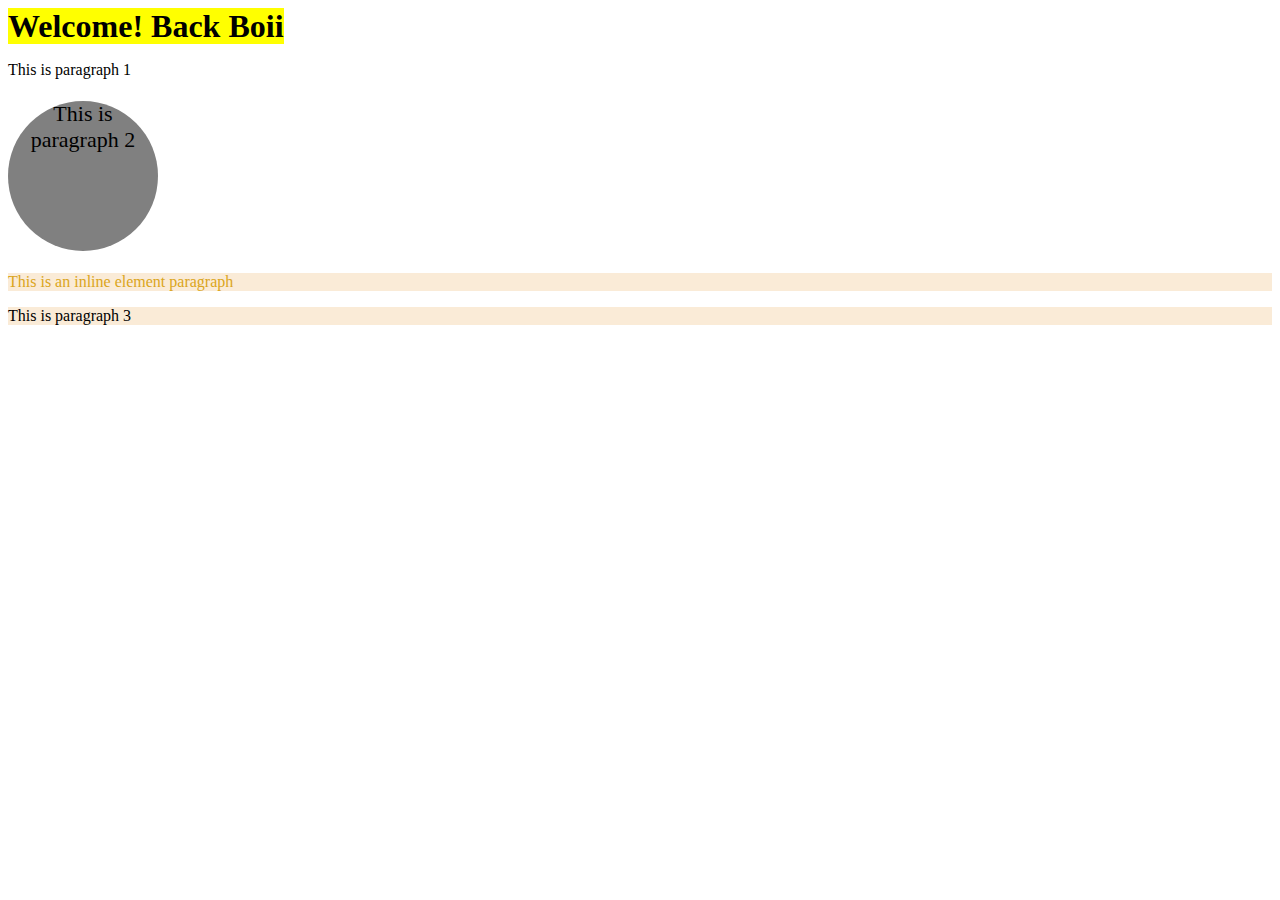
<file: Day4/index.html>
<!DOCTYPE html>
<html>
    <head>
        <title></title>
        <link rel="stylesheet" href="/Day4/style.css" /> <!-- We need to specify the path in order to link-->
    </head>
    <body>
        <h1>Welcome! Back Boii</h1>

        <p>This is paragraph 1</p>

        <p class="A">This is paragraph 2</p>
        <span class="pa">This is an inline element paragraph</span>

        <p id="unique">This is paragraph 3</p>
    </body>
</html>
</file>
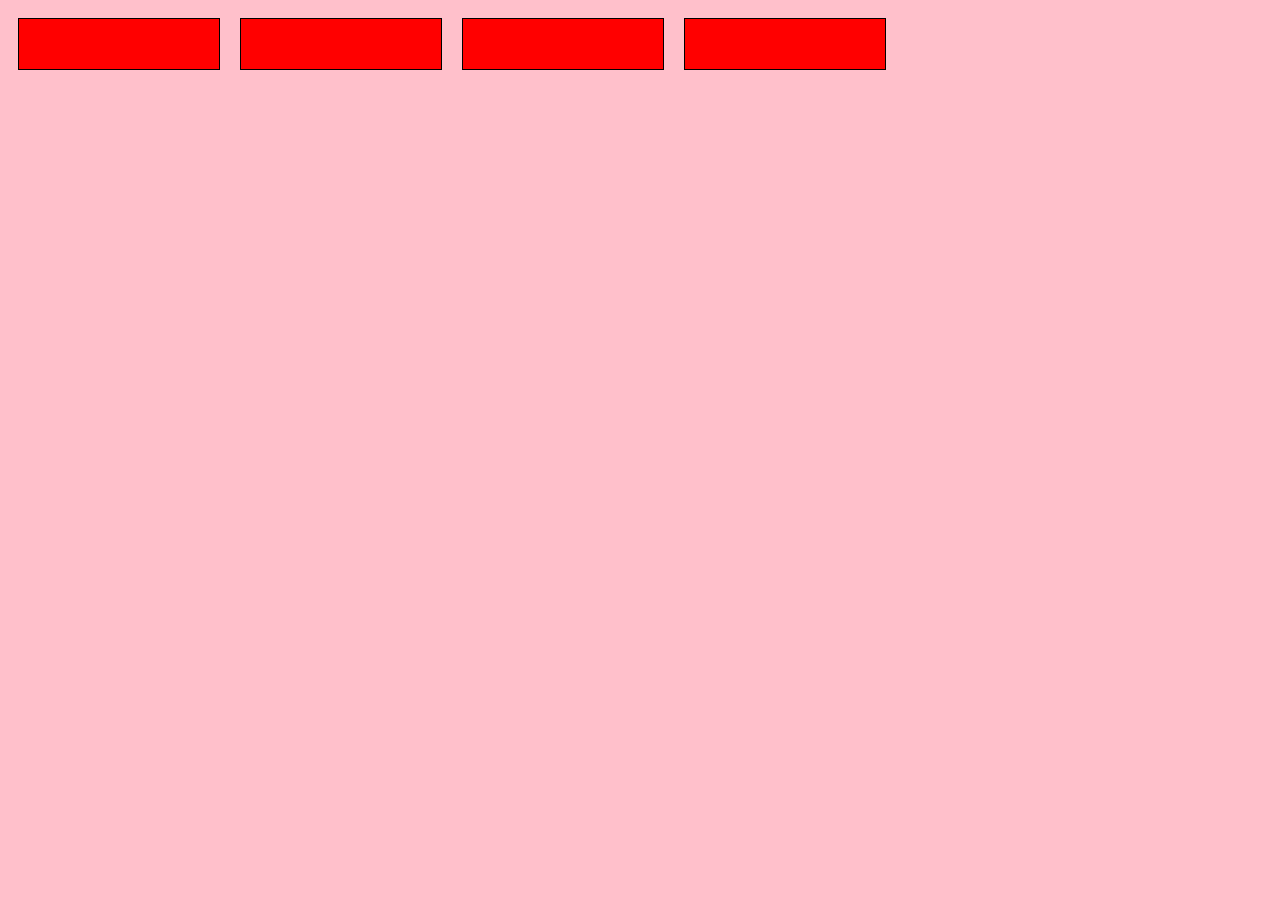
<file: Day5/index.html>
<!DOCTYPE html>
<html lang="en">
    <head>
        <title>Desu yo</title>
        <link rel="stylesheet" href="/Day5/style.css">
    </head>
    <body>
        <div class = "newlayout">
            <div class="first"></div>
            <div class="second"></div>
            <div></div>
            <div></div>
        </div>
    </body>
</html>
</file>
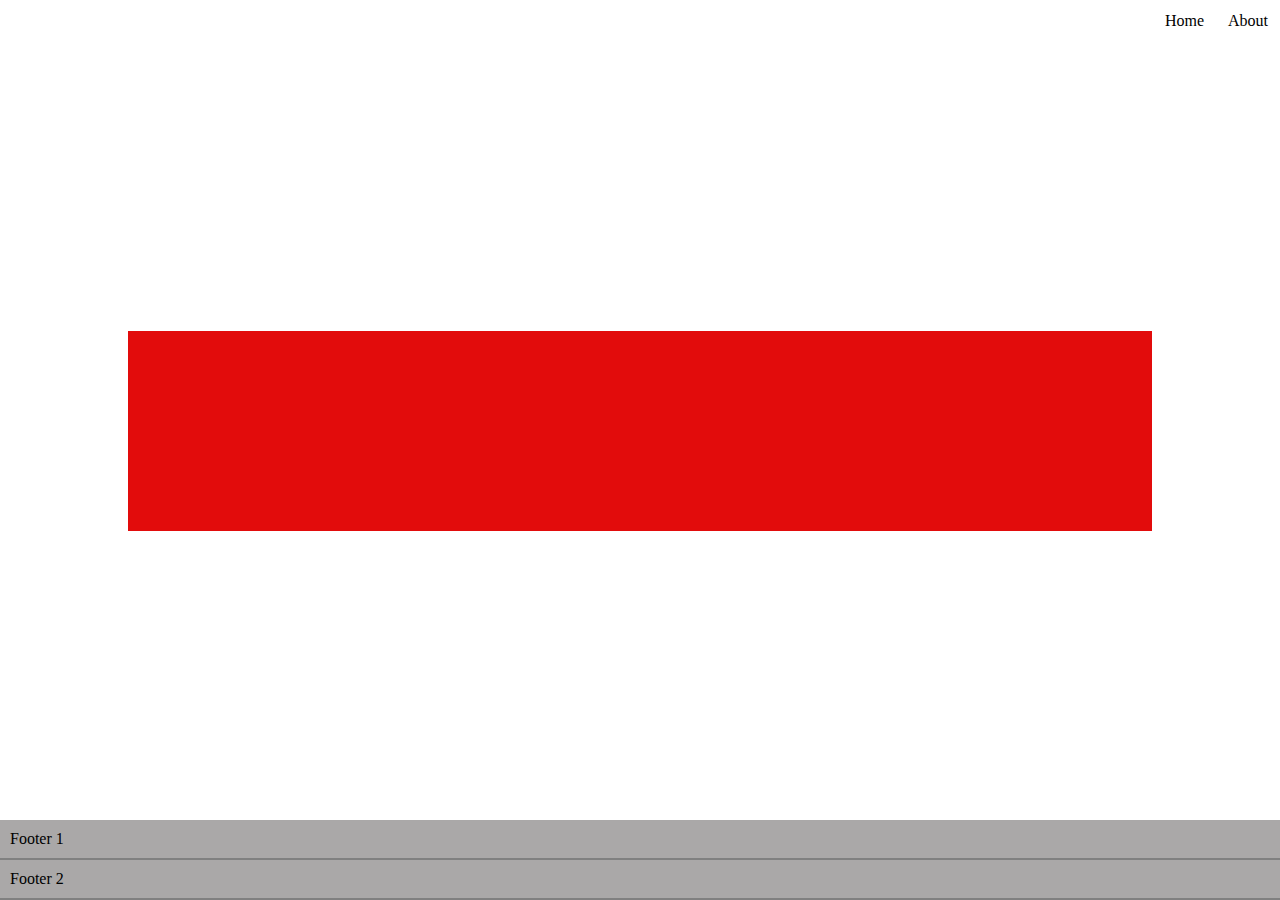
<file: Day7/index.html>
<!-- CREATING A GOOGLE LIKE INTERFACE -->

<!DOCTYPE html>
<html>
    <head>
        <link rel="stylesheet" href="/Day7/style.css">
        <title>Google Demo</title>
    </head>
    <body>

        <nav>
            <ul>
                <li>Home</li>
                <li>About</li>
            </ul>
        </nav>

        <section>
            <div id="logo"></div>
        </section>

        <footer>
            <div class="layer">Footer 1</div>
            <div class="layer">Footer 2</div>
        </footer>

    </body>
</html>
</file>
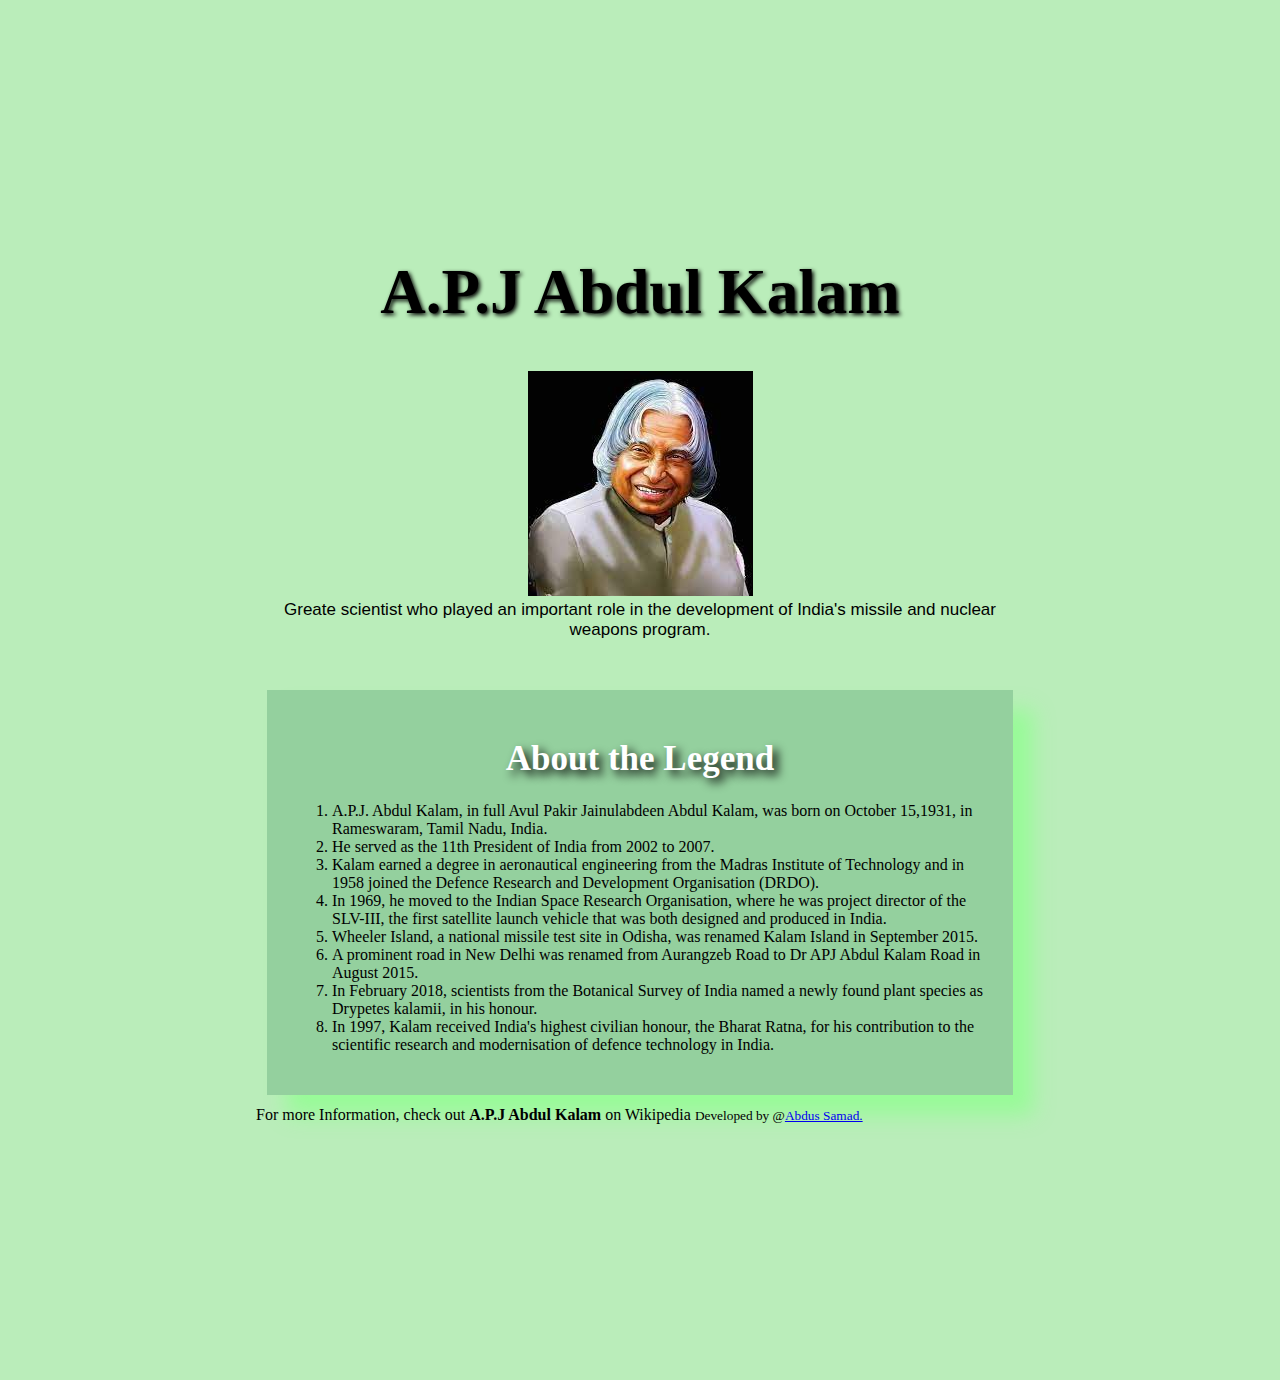
<file: Day8/index.html>
<!-- A TRIBUTE ON A.P.J ABDUL KALAM -->

<!DOCTYPE html>
<html lang="en">

<head>

    <link rel="stylesheet" href="/Day8/style.css">
    <title> Tribute.io </title>

</head>

<body>
    <main id="main">
        <h1 id="title"> A.P.J Abdul Kalam </h1>

        <div id="img">
            <img src="\Day8\download.jpg" alt="Error Loading Image"/>
            <br>
            <small id="caption">
                Greate scientist who played an important role in the development of 
                India's missile and nuclear weapons program.
            </small>
        </div>

        <div id="tribute">

            <h1 class="sub"> About the Legend </h1>

            <p>
                <ol>
                    <li>
                        A.P.J. Abdul Kalam, in full Avul Pakir Jainulabdeen Abdul Kalam,
                        was born on October 15,1931, in Rameswaram, Tamil Nadu, India.
                    </li>
                    <li>
                        He served as the 11th President of India from 2002 to 2007.
                    </li>
                    <li>
                        Kalam earned a degree in aeronautical engineering from the Madras
                        Institute of Technology and in 1958 joined the Defence Research 
                        and Development Organisation (DRDO).
                    </li>
                    <li>
                        In 1969, he moved to the Indian Space Research Organisation, where
                        he was project director of the SLV-III, the first satellite launch
                        vehicle that was both designed and produced in India.
                    </li>
                    <li>
                        Wheeler Island, a national missile test site in Odisha, was renamed
                        Kalam Island in September 2015.
                    </li>
                    <li>
                        A prominent road in New Delhi was renamed from Aurangzeb Road to
                        Dr APJ Abdul Kalam Road in August 2015.
                    </li>
                    <li>
                        In February 2018, scientists from the Botanical Survey of India named
                        a newly found plant species as Drypetes kalamii, in his honour.
                    </li>
                    <li>
                        In 1997, Kalam received India's highest civilian honour, the Bharat
                        Ratna, for his contribution to the scientific research and modernisation
                        of defence technology in India.
                    </li>
                </ol>
            </p>

        </div>

        For more Information, check out  
        <a id="tribute-link" href="#">  
            <b>
                A.P.J Abdul Kalam 
            </b> 
        </a> 
        on Wikipedia 
        <small>Developed by @<a href="#">Abdus Samad.</a></small>
    </main>
</body>

</html>
</file>
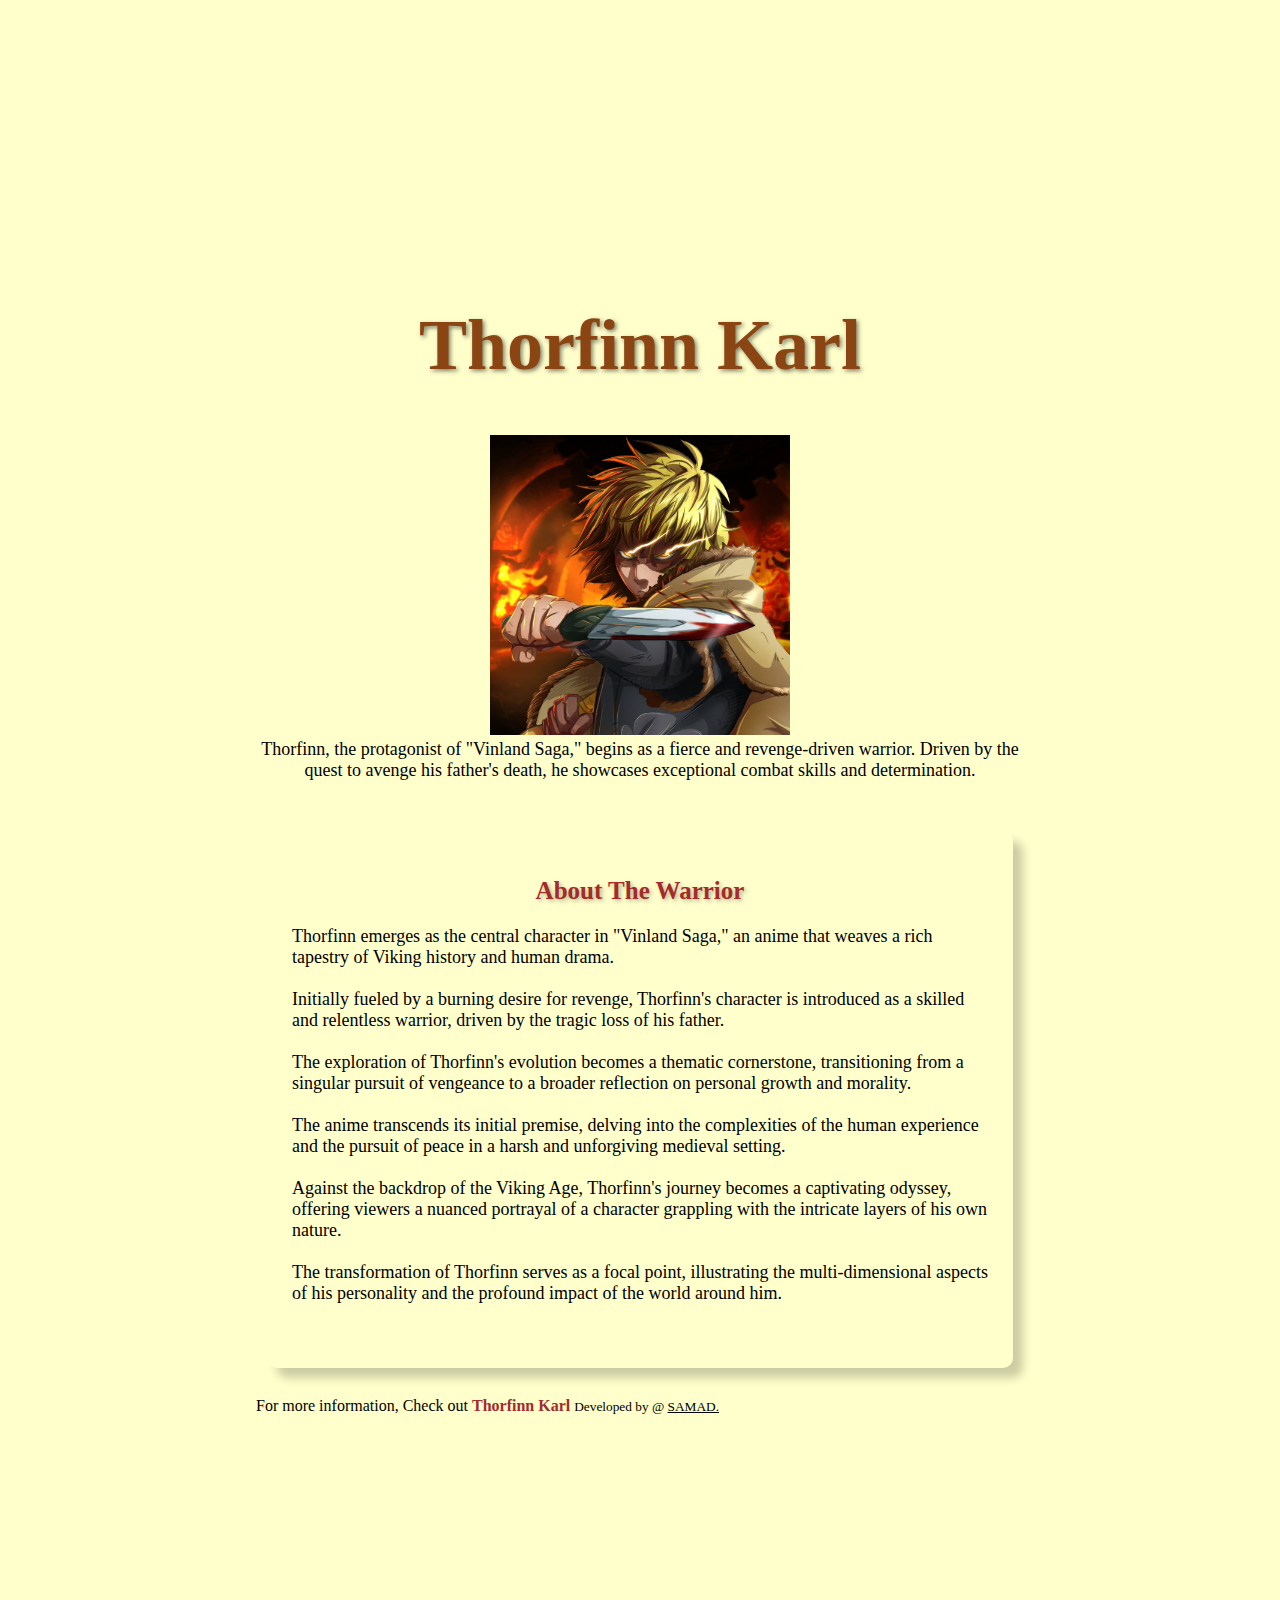
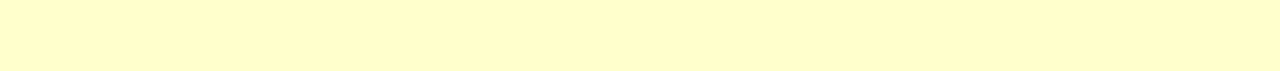
<file: Day9/index.html>
<!DOCTYPE html>
<html lang="en">

<html>
	<main id="main">
		<head>
			<title> Tribute.io </title> 
			<link rel="stylesheet" href="style.css">
			
		</head>
		<body>

			<div id="first">
				<h1 id="title"> Thorfinn Karl</h1>
				<img src="image.jpg" alt="Error Loding image" class="image" /><br>
				<small id="cover">
					Thorfinn, the protagonist of "Vinland Saga," begins as a fierce and revenge-driven
					warrior. Driven by the quest to avenge his father's death, he showcases exceptional 
					combat skills and determination.
				</small>
			</div>

			<div id="second">
				<h2 class="title2"> About The Warrior </h2>
				<p>Thorfinn emerges as the central character in "Vinland Saga," an anime that 
					weaves a rich tapestry of Viking history and human drama. <br><br>
					Initially fueled by a burning desire for revenge, Thorfinn's character is 
					introduced as a skilled and relentless warrior, driven by the tragic loss of his father.<br><br>
					The exploration of Thorfinn's evolution becomes a thematic cornerstone, transitioning 
					from a singular pursuit of vengeance to a broader reflection on personal growth and morality.<br><br>
					The anime transcends its initial premise, delving into the complexities of the human experience and the pursuit of peace in a harsh and unforgiving medieval setting.<br><br>
					Against the backdrop of the Viking Age, Thorfinn's journey becomes a captivating odyssey, offering viewers a nuanced portrayal of a character grappling with the intricate layers of his own nature.<br><br>
					The transformation of Thorfinn serves as a focal point, illustrating the multi-dimensional aspects of his personality and the profound impact of the world around him.<br><br>
				</p>
			</div>
			<br>

			For more information, Check out 
			<a id="last" href="#"> <b>Thorfinn Karl</b> </a>
			<small> Developed by @ <a id="name"href="#">SAMAD.</a> </small>

		<body>
	</main>			
</html>
</file>
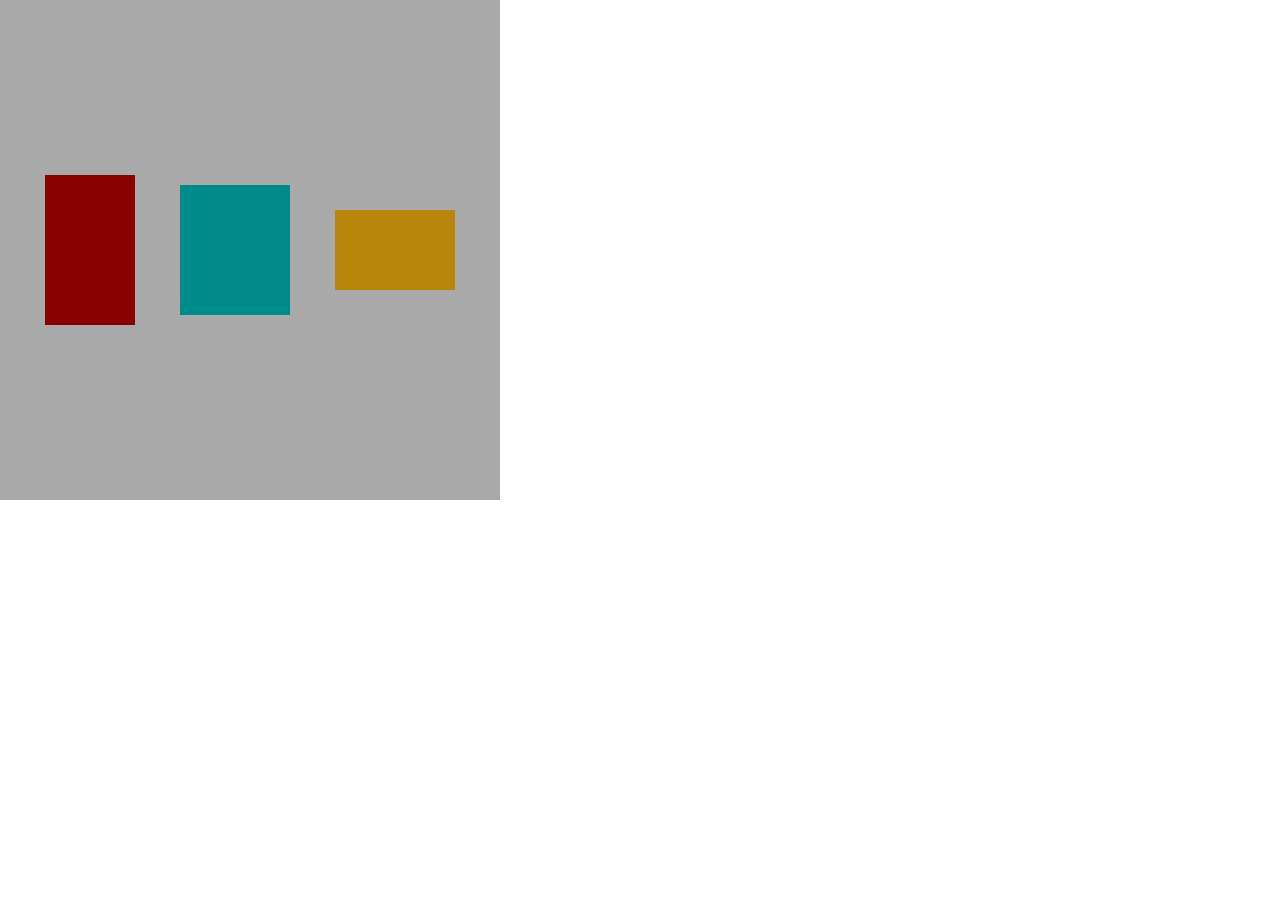
<file: SherysCode/index.html>
<!DOCTYPE html>
<html lang="en">

<head>
    <meta charset="UTF-8">
    <meta name="viewport" content="width=device-width, initial-scale=1.0">
    <title>SherysCode</title>
    <link rel="stylesheet" href="styles.css">
</head>

<body>
    <!-- Testing position absolute -->
    <!-- <div id="class1"></div>
    <div id="class2"></div>
    <div id="class3"></div> -->

    <!-- Testing position relative -->
    <!-- <div id="parent">
        <div id="child"></div>
    </div> -->

    <!-- FlexBox -->
    <div id="parent">
        <div id="box1"></div>
        <div id="box2"></div>
        <div id="box3"></div>
    </div>
</body>

</html>
</file>
<file: Day4/style.css>
/* Selector */
h1 {
    background-color: yellow;
    /* convert the block element to inline element*/
    display: inline;
    width: 200px;
    height: 200px;
}

/* This is a class*/
.pa {
    color: goldenrod;
    /* convert the inline element to block element*/
    display: block;
    background-color: antiquewhite;
}

/* This is a class, It is reusable */
.A {
    text-align: center;
    color: black;
    background-color: grey;
    width: 150px;
    height: 150px;
    border-radius: 50%;
}

.A{
    font-size: 22px;
}

/* This is an id, It should be unique in html doc */
#unique{
    background-color: antiquewhite;
}
</file>
<file: Day5/style.css>
body{
    background: pink
}

.newlayout {
    display: flex;
    flex-direction: row;
    flex-wrap: wrap; /*This will overflow the elements to the next row if 
    it does not fits in the box and vise-versa if flex-direction is coloumn*/
}

.newlayout div {
    background: red;
    width: 200px;
    flex-basis: 200px; /*It defines the length of the item in the direction of main axis
    1. If flex-direction is row, flex-basis becomes the length
    2. If flex-direction is coloumn, flex-basis becomes the height */

    flex-shrink: 0;

    border: 1px solid black;
    margin: 10px;
    height: 50px;
}
</file>
<file: Day7/style.css>
/* CREATING A GOOGLE LIKE INTERFACE */

* {
    margin: 0;
}

body{
    min-height: 100vh;
    display: flex;
    flex-direction: column;
}

nav, footer {
    flex-shrink: 0;
}

section {
    flex-grow: 1;
    display: flex;
    justify-content: center;
    align-items: center;
}

nav ul {
    display: flex;
    flex-direction: row;
    justify-content: flex-end;
}

nav ul li {

    padding: 10px;
    margin: 2px;
    list-style: none;
}

#logo {
    width: 80vw;
    height: 200px;
    background: rgb(226, 12, 12);
}

.layer {

    border-bottom: 2px solid gray;
    padding: 10px;
    background: rgb(170, 168, 168);
    width: 100%;
}
</file>
<file: Day8/style.css>
/* Adding background color green and margin to the body of the page */
body {
    background-color: rgb(186, 237, 186);
    margin: 20%;
}

/* Modifing the title 'A.P.J Abdul Kalam' in the center, applying shadow and increasing the font size to 7vh */
#title {
    text-align: center;
    text-shadow: 2px 2px 4px black;
    font-size: 7vh;
}

/* Alliging the image at the center */
#img {
    text-align: center;
    display: inline-block;
    width: 100%;
}

/* The Content below the Image is modified */
#caption {
    font-size: 17px;
    font-family: 'Gill Sans', 'Gill Sans MT', Calibri, 'Trebuchet MS', sans-serif;
    color: black;
}

/* The main content here is modified which is in the box like interface */
div#tribute {
    background-color: rgba(37, 124, 75, 0.25);
    box-shadow: 20px 20px 20px #98FB98;
    font-family: Georgia;
    padding: 25px 25px; /* height width */
    margin: 11px;
    margin-top: 50px; 
}

/* Modifying the heading 'About the Legend' */
h1.sub {
    font-size: 35px;
        color: white;
        text-align: center;
        text-shadow: 5px 5px 10px black;
}

/* In the Last line modifying the 'A.P.J Abdul Kalam font color */
#tribute-link {
    text-decoration: none;
    color: black;
}
</file>
<file: Day9/style.css>
body {
    background-color: rgb(255, 255, 204);
    margin: 20%;
}

div#first {
    text-align: center;
    border-radius: 20px;
    overflow: hidden;
}

#title {
    font-size: 8vh;
    color: #8B4513; /* Dark color for better visibility on light yellow background */
    text-shadow: 2px 2px 4px rgba(0, 0, 0, 0.5);
}

div#first {
    margin-bottom: 20px;
}

.image {
    width: 300px;
    height: auto;
}

#cover{
    font-size: 18px;
    font-family: Gill Sans;
    color: black;
}

div#second {
    font-size: 18px;
    /* text-align: center; */
    /* border: 2px solid #000; */
    box-shadow: 10px 10px 10px rgba(0.2, 0.2, 0.2, 0.2);
    font-family: Georgia;
    padding: 25px 25px;
    border-radius: 10px;
    margin: 11px;
	margin-top: 50px;
}

.title2 {
    font-size: 25px;
    text-align: center;
    color: Brown;
    text-shadow: 2px 2px 4px rgba(0, 0, 0, 0.3) ;
}

#last {
    text-decoration: none;
    color: brown;
}

#name {
    color: black;
}
</file>
<file: SherysCode/styles.css>
*{
    margin: 0;
    padding: 0;
    box-sizing: border-box;
}

html, body{
    width: 100%;
    height: 100%;
}

#class1{
    position: absolute;
    height: 150px;
    width: 90px;
    background-color: darkred;
}

#class2{
    position: absolute;
    height: 130px;
    width: 110px;
    background-color: darkcyan;
}

#class3{
    position: absolute;
    height: 80px;
    width: 120px;
    background-color: darkgoldenrod;
}

#child{
    position: absolute;
    right: 40%;
    height: 100px;
    width: 100px;
    background-color: darkgoldenrod;
}

/* 
- Flexbox
width - justify content
height - allign item
*/
#parent{
    display: flex;
    justify-content: space-evenly; 
    align-items: center;
    height: 500px;
    width: 500px;
    background-color: darkgray;
}

#box1{
    height: 150px;
    width: 90px;
    background-color: darkred;
}

#box2{
    height: 130px;
    width: 110px;
    background-color: darkcyan;
}

#box3{
    height: 80px;
    width: 120px;
    background-color: darkgoldenrod;
}
</file>
